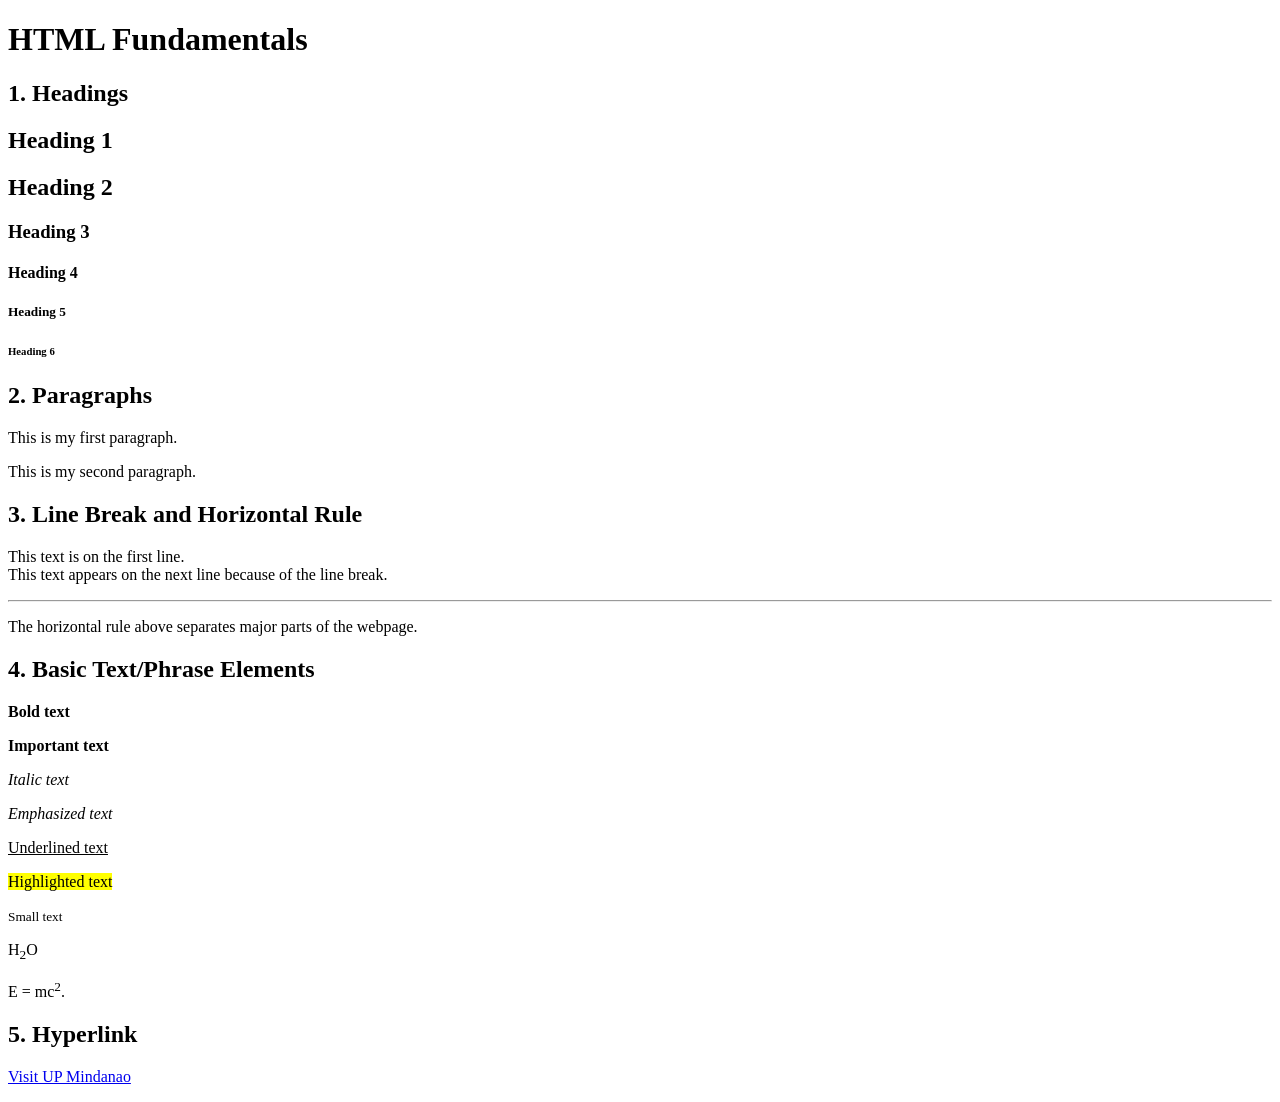
<file: index.html>
<!DOCTYPE html>
<html lang="en">
<head>
    <meta charset="UTF-8">
    <meta name="viewport" content="width=device-width, initial-scale=1.0">
    <title>HTML Exploration</title>
</head>
<body>
    <h1>HTML Fundamentals</h1>

    <section>
        <h2>1. Headings</h2>
        <h1>Heading 1</h1>
        <h2>Heading 2</h2>
        <h3>Heading 3</h3>
        <h4>Heading 4</h4>
        <h5>Heading 5</h5>
        <h6>Heading 6</h6>
    </section>

    <section>
        <h2>2. Paragraphs</h2>
        <p>This is my first paragraph.</p>
        <p>This is my second paragraph.</p>
    </section>

    <section>
        <h2>3. Line Break and Horizontal Rule</h2>
        <p>
            This text is on the first line.<br>
            This text appears on the next line because of the line break.
        </p>
        <hr>
        <p>The horizontal rule above separates major parts of the webpage.</p>
    </section>

    <section>
        <h2>4. Basic Text/Phrase Elements</h2>
        <p><b>Bold text</b></p>
        <p><strong>Important text</strong></p>
        <p><i>Italic text</i></p>
        <p><em>Emphasized text</em></p>
        <p><u>Underlined text</u></p>
        <p><mark>Highlighted text</mark></p>
        <p><small>Small text</small></p>
        <p>H<sub>2</sub>O</p>
        <p>E = mc<sup>2</sup>.</p>
    </section>

    <section>
        <h2>5. Hyperlink</h2>
        <p>
            <a href="https://www.upmin.edu.ph" target="_blank" rel="noopener noreferrer">
                Visit UP Mindanao
            </a>
        </p>
    </section>

</body>
</html>
</file>
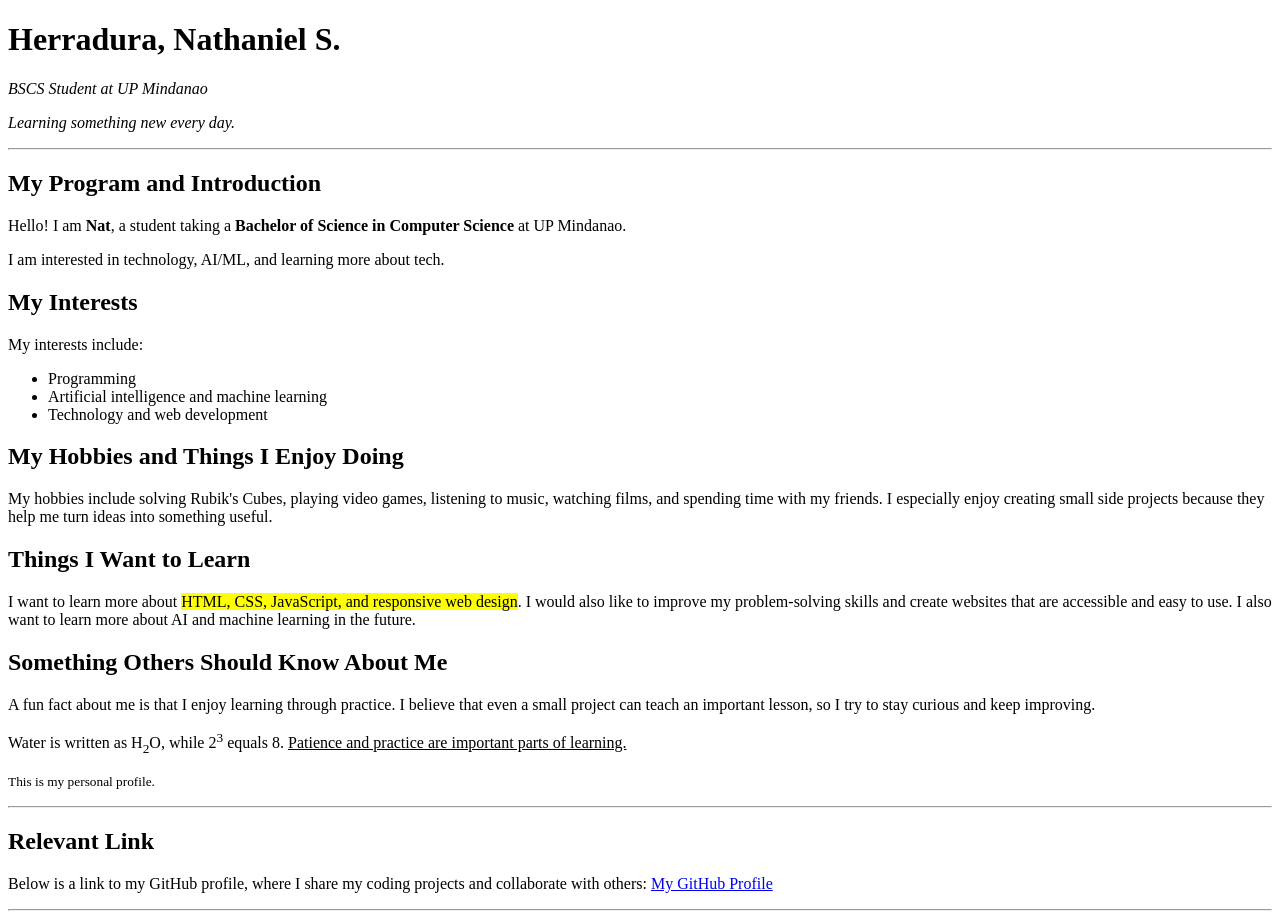
<file: profile.html>
<!DOCTYPE html>
<html lang="en">
<head>
    <meta charset="UTF-8">
    <meta name="viewport" content="width=device-width, initial-scale=1.0">
    <title>Herradura - Personal Profile</title>
</head>
<body>
    <!-- Webpage Content. -->
    <header>
        <h1>Herradura, Nathaniel S.</h1>
        <p><i>BSCS Student at UP Mindanao</i></p>
        <p><em>Learning something new every day.</em></p>
    </header>

    <hr>

    <main>
        <section>
            <h2>My Program and Introduction</h2>
            <p>
                Hello! I am <b>Nat</b>, a student taking a
                <strong>Bachelor of Science in Computer Science</strong> at 
                UP Mindanao.</p>
            <p>I am interested in technology, AI/ML, and learning more about tech.</p>
        </section>

        <section>
            <h2>My Interests</h2>
            <p>My interests include:</p>
            <ul>
                <li>Programming</li>
                <li>Artificial intelligence and machine learning</li>
                <li>Technology and web development</li>
            </ul>
        </section>

        <section>
            <h2>My Hobbies and Things I Enjoy Doing</h2>
            <p>
                My hobbies include solving Rubik's Cubes, playing video games,
                listening to music, watching films, and spending time with my
                friends. I especially enjoy creating small side projects
                because they help me turn ideas into something useful.
            </p>
        </section>

        <section>
            <h2>Things I Want to Learn</h2>
            <p>
                I want to learn more about <mark>HTML, CSS, JavaScript, and
                responsive web design</mark>. I would also like to improve my
                problem-solving skills and create websites that are accessible
                and easy to use. I also want to learn more about AI and
                machine learning in the future.
            </p>
        </section>

        <section>
            <h2>Something Others Should Know About Me</h2>
            <p>
                A fun fact about me is that I enjoy learning through practice.
                I believe that even a small project can teach an important
                lesson, so I try to stay curious and keep improving.
            </p>
            <p>
                Water is written as H<sub>2</sub>O, while 2<sup>3</sup> equals 8.
                <u>Patience and practice are important parts of learning.</u>
            </p>
            <p><small>This is my personal profile.</small></p>
        </section>

        <hr>

        <section>
            <h2>Relevant Link</h2>
            <p>
                Below is a link to my GitHub profile, where I share my coding projects and collaborate with others:
                <a href="https://www.github.com/ohnathani/"
                   target="_blank"
                   rel="noopener noreferrer">
                    My GitHub Profile
                </a>
            </p>
        </section>

        <hr>

    </main>
</body>
</html>
</file>
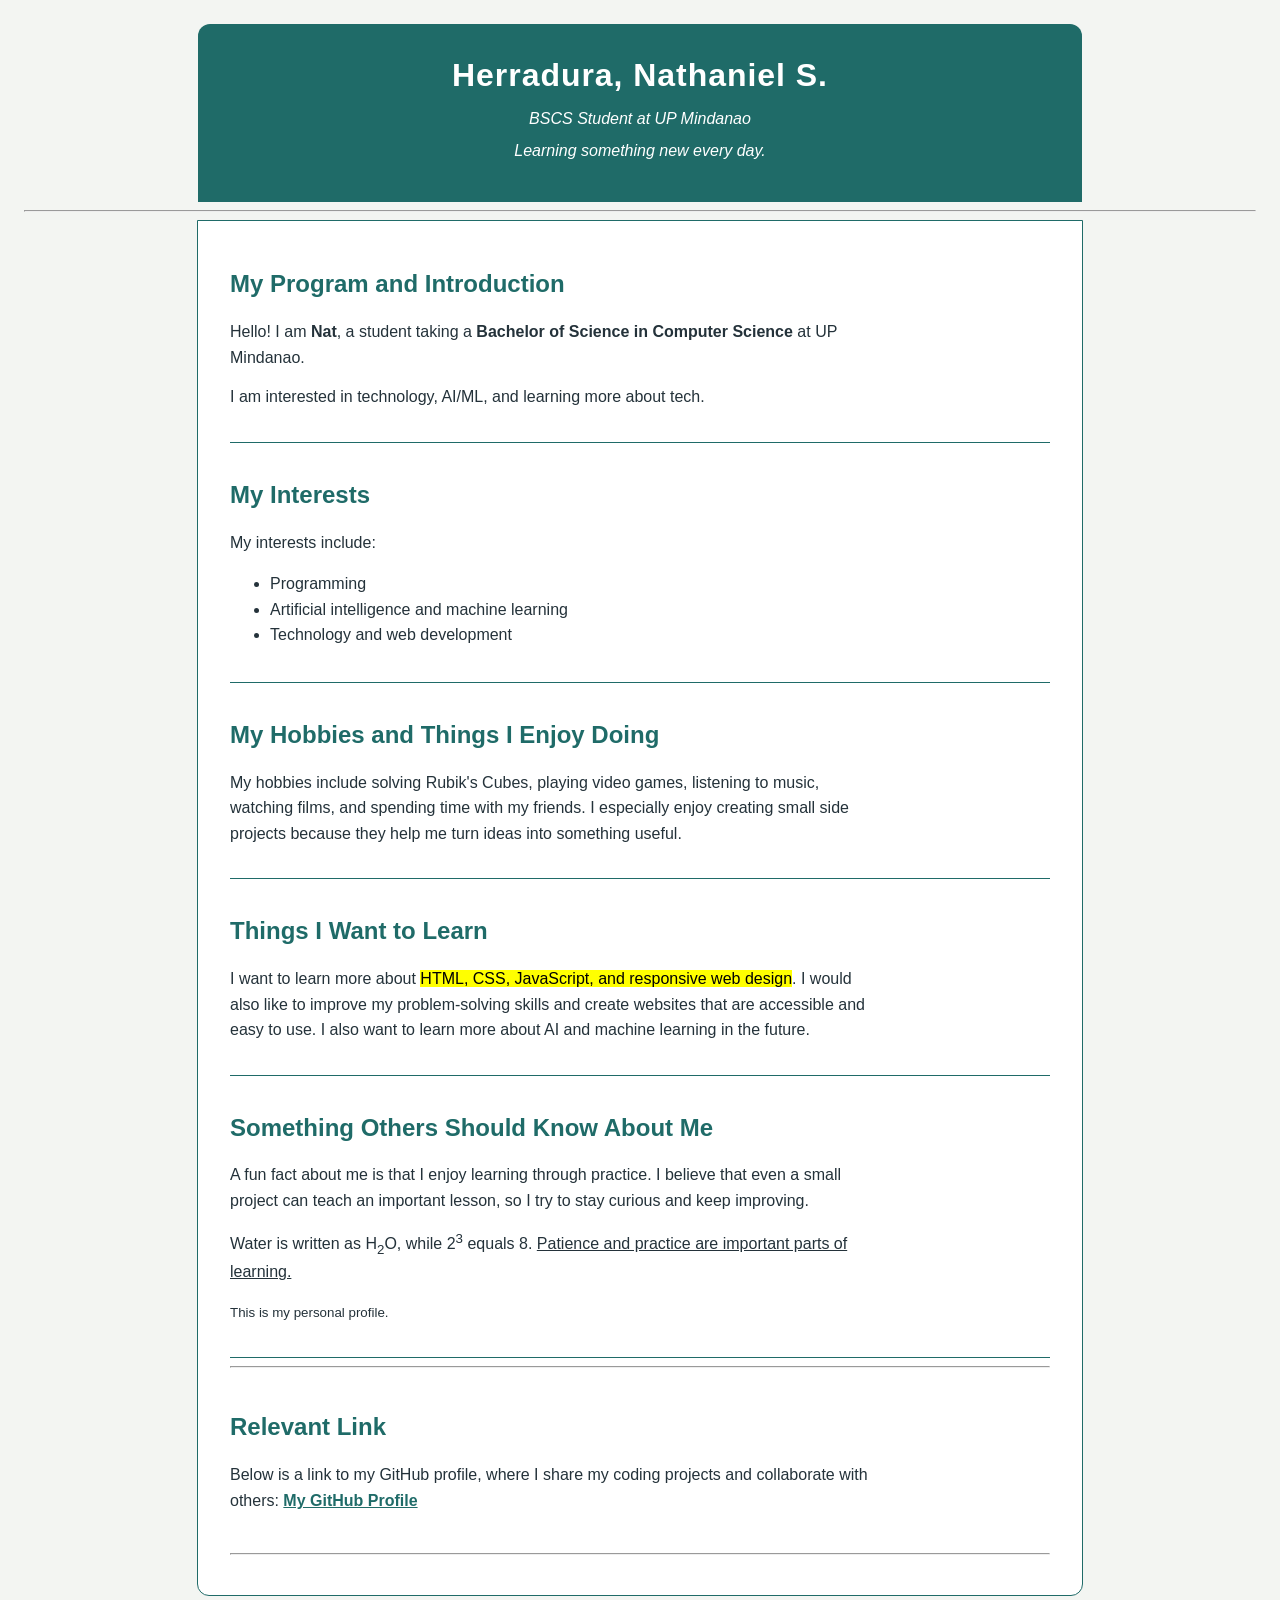
<file: Laboratory Exercise #6 - CSS Selectors/profile-styled.html>
<!DOCTYPE html>
<html lang="en">
<head>
    <meta charset="UTF-8">
    <meta name="viewport" content="width=device-width, initial-scale=1.0">
    <title>Herradura - Personal Profile</title>
    <!-- External CSS method: the main profile design is in style.css. -->
    <link rel="stylesheet" href="style.css">
    <style>
        /* Internal CSS method: add a subtle accent to the name heading. */
        header h1 {
            letter-spacing: 0.03em;
        }
    </style>
</head>
<body>
    <!-- Webpage Content. -->
    <!-- Inline CSS method: center the profile header. -->
    <header style="text-align: center;">
        <h1>Herradura, Nathaniel S.</h1>
        <p><i>BSCS Student at UP Mindanao</i></p>
        <p><em>Learning something new every day.</em></p>
    </header>

    <hr>

    <main id="profile" class="profile-content">
        <section>
            <h2>My Program and Introduction</h2>
            <p>
                Hello! I am <b>Nat</b>, a student taking a
                <strong>Bachelor of Science in Computer Science</strong> at 
                UP Mindanao.</p>
            <p>I am interested in technology, AI/ML, and learning more about tech.</p>
        </section>

        <section>
            <h2>My Interests</h2>
            <p>My interests include:</p>
            <ul>
                <li>Programming</li>
                <li>Artificial intelligence and machine learning</li>
                <li>Technology and web development</li>
            </ul>
        </section>

        <section>
            <h2>My Hobbies and Things I Enjoy Doing</h2>
            <p>
                My hobbies include solving Rubik's Cubes, playing video games,
                listening to music, watching films, and spending time with my
                friends. I especially enjoy creating small side projects
                because they help me turn ideas into something useful.
            </p>
        </section>

        <section>
            <h2>Things I Want to Learn</h2>
            <p>
                I want to learn more about <mark>HTML, CSS, JavaScript, and
                responsive web design</mark>. I would also like to improve my
                problem-solving skills and create websites that are accessible
                and easy to use. I also want to learn more about AI and
                machine learning in the future.
            </p>
        </section>

        <section>
            <h2>Something Others Should Know About Me</h2>
            <p>
                A fun fact about me is that I enjoy learning through practice.
                I believe that even a small project can teach an important
                lesson, so I try to stay curious and keep improving.
            </p>
            <p>
                Water is written as H<sub>2</sub>O, while 2<sup>3</sup> equals 8.
                <u>Patience and practice are important parts of learning.</u>
            </p>
            <p><small>This is my personal profile.</small></p>
        </section>

        <hr>

        <section>
            <h2>Relevant Link</h2>
            <p>
                Below is a link to my GitHub profile, where I share my coding projects and collaborate with others:
                <a href="https://www.github.com/ohnathani/"
                   target="_blank"
                   rel="noopener noreferrer">
                    My GitHub Profile
                </a>
            </p>
        </section>

        <hr>

    </main>
</body>
</html>
</file>
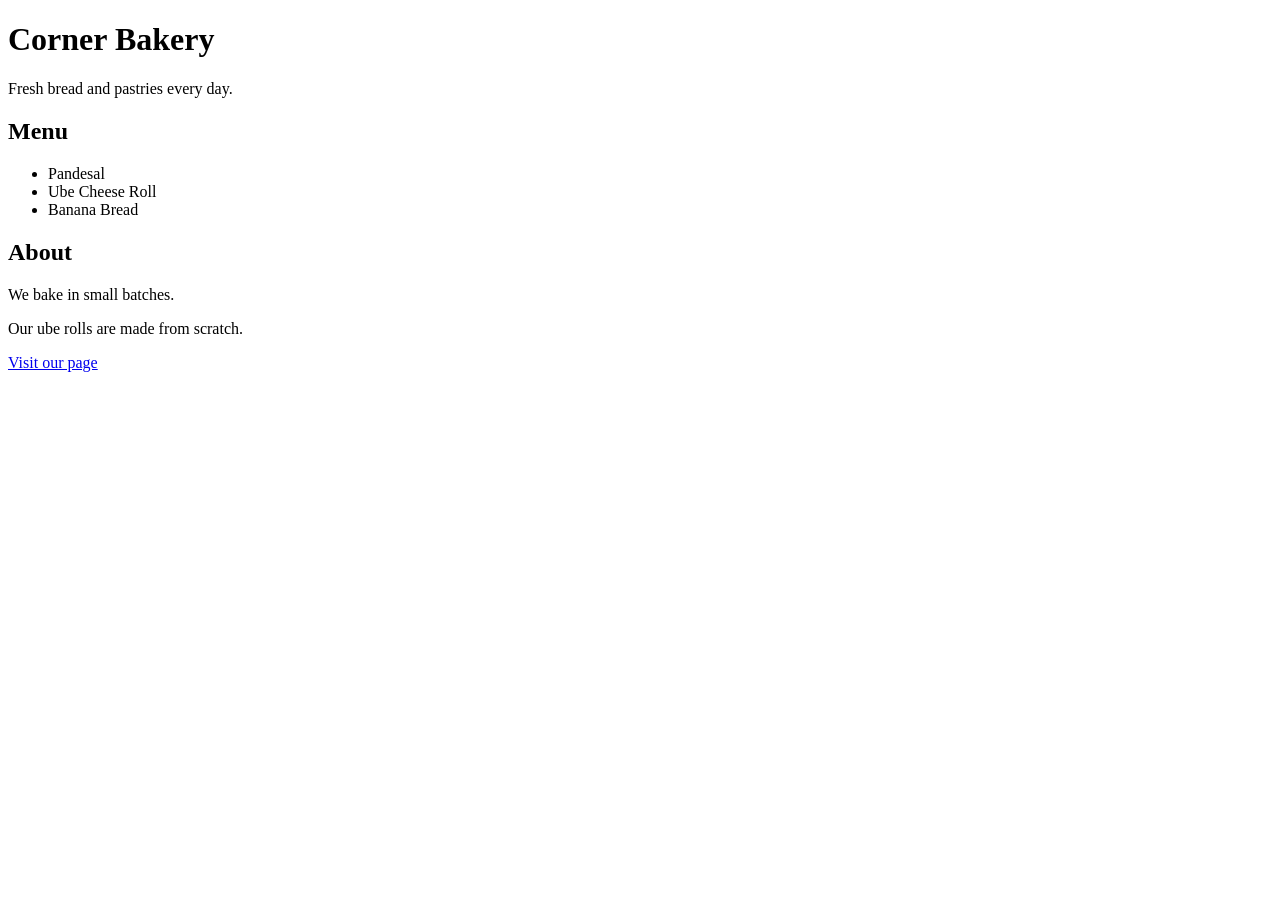
<file: Laboratory Exercise #6 - CSS Selectors/selectors.html>
<!DOCTYPE html>
<html lang="en">
<head>
    <meta charset="UTF-8">
    <title>CSS Selectors Practice</title>
    <style>
        /*
         * CSS Selectors Practice
         * no active css rules -- uncommented rules to screenshot each individual rule
         */

        /* 1. Element selector */
        /*
        p {
            font-size: 20px;
        }
        */

        /* 2a. Class selector: .item */
        /*
        .item {
            background-color: lightyellow;
        }
        */

        /* 2b. Class selector: .special */
        /*
        .special {
            font-weight: bold;
        }
        */

        /* 3a. ID selector: #title */
        /*
        #title {
            text-align: center;
        }
        */

        /* 3b. ID selector: #menu */
        /*
        #menu {
            border: 2px solid black;
        }
        */

        /* 4. Group selector */
        /*
        h1, h2 {
            color: navy;
        }
        */

        /* 5. Descendant selector */
        /*
        #about p {
            background-color: lavender;
        }
        */

        /* 6. Element and class combined selector */
        /*
        p.special {
            text-decoration: underline;
        }
        */

        /* 7a. Pseudo-class selector: link hover */
        /*
        a:hover {
            color: red;
        }
        */

        /* 7b. Pseudo-class selector: menu-item hover */
        /*
        .item:hover {
            background-color: orange;
        }
        */
    </style>
</head>
<body>
    <h1 id="title">Corner Bakery</h1>
    <p class="tagline">Fresh bread and pastries every day.</p>

    <div id="menu">
        <h2>Menu</h2>
        <ul>
            <li class="item">Pandesal</li>
            <li class="item special">Ube Cheese Roll</li>
            <li class="item">Banana Bread</li>
        </ul>
    </div>

    <div id="about">
        <h2>About</h2>
        <p>We bake in small batches.</p>
        <p id="note" class="special">
            Our ube rolls are made from scratch.
        </p>
        <a href="https://example.com">Visit our page</a>
    </div>
</body>
</html>
</file>
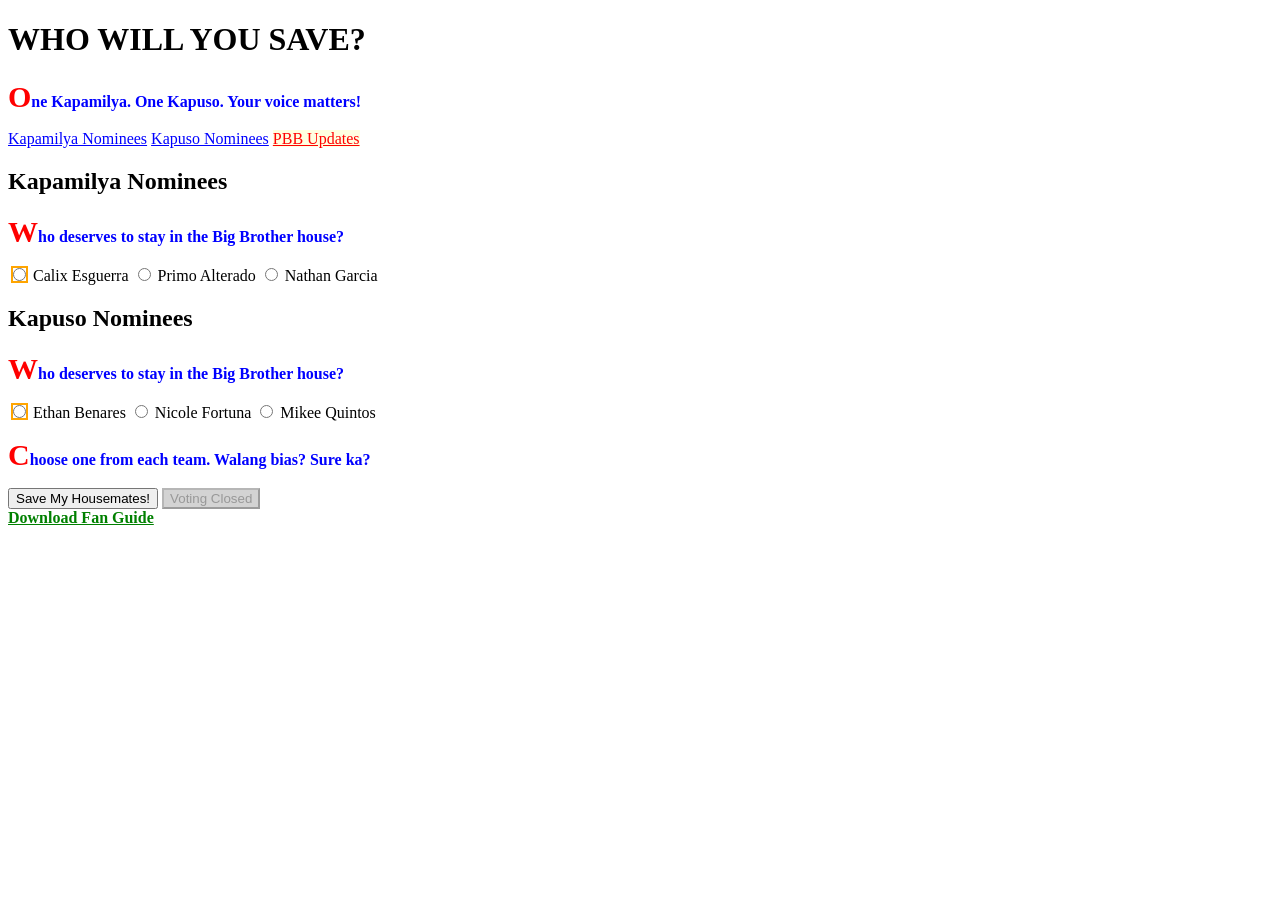
<file: Laboratory Exercise #7 - CSS Selectors pt.2/pbb.html>
<!DOCTYPE html>
<html>
<head>
    <title>PBB Collab 3.0</title>
    <style>
        a:link { color: blue; }
        a:visited { color: purple; }
        a:hover { color: red; }
        a:active { color: orange; }

        button:hover { background-color: lightblue; }
        button:focus { outline: 2px solid blue; }
        button:disabled { background-color: lightgray; }

        input:checked { accent-color: green; }
        input:required { outline: 2px solid orange; }
        input:valid { accent-color: green; }
        input:invalid { accent-color: red; }

        section:target {
            background-color: lightyellow;
            border: 2px solid orange;
        }

        p::first-line { color: blue; font-weight: bold; }
        p::first-letter { font-size: 30px; color: red; }
        ::selection { background-color: yellow; color: black; }

        a[download] { color: green; }
        input[type="radio"] { cursor: pointer; }
        a[href^="https"] { background-color: lightyellow; }
        a[href$=".pdf"] { font-weight: bold; }
        a[href*="gmanetwork"] { color: red; }
    </style>
</head>
<body>
    <h1>WHO WILL YOU SAVE?</h1>
    <p>One Kapamilya. One Kapuso. Your voice matters!</p>
    <nav>
        <a href="#kapamilya">Kapamilya Nominees</a>
        <a href="#kapuso">Kapuso Nominees</a>
        <a href="https://www.gmanetwork.com">PBB Updates</a>
    </nav>
    <form>
        <section id="kapamilya">
            <h2>Kapamilya Nominees</h2>
            <p>Who deserves to stay in the Big Brother house?</p>
            <input type="radio" name="kapamilya" required>
            Calix Esguerra
            <input type="radio" name="kapamilya">
            Primo Alterado
            <input type="radio" name="kapamilya">
            Nathan Garcia
        </section>
        <section id="kapuso">
            <h2>Kapuso Nominees</h2>
            <p>Who deserves to stay in the Big Brother house?</p>
            <input type="radio" name="kapuso" required>
            Ethan Benares
            <input type="radio" name="kapuso">
            Nicole Fortuna
            <input type="radio" name="kapuso">
            Mikee Quintos
        </section>
        <p>Choose one from each team. Walang bias? Sure ka?</p>
        <button type="submit">Save My Housemates!</button>
        <button type="button" disabled>Voting Closed</button>
    </form>
    <a href="pbb-guide.pdf" download>Download Fan Guide</a>
</body>
</html>
</file>
<file: Laboratory Exercise #6 - CSS Selectors/style.css>
/* External CSS method: the primary, responsive profile design. */
body {
    background-color: #f3f5f2;
    color: #24323a;
    font-family: Arial, sans-serif;
    line-height: 1.6;
    margin: 0;
    padding: 24px;
}

header {
    background-color: #1f6b68;
    color: #ffffff;
    max-width: 820px;
    margin: 0 auto;
    padding: 32px;
    border-radius: 12px 12px 0 0;
}

header p {
    margin: 6px 0;
}

#profile {
    background-color: #ffffff;
    max-width: 820px;
    margin: 0 auto;
    padding: 12px 32px 32px;
    border: 1px solid #1f6b68;
    border-radius: 0 0 12px 12px;
}

.profile-content section {
    padding: 18px 0;
    border-bottom: 1px solid #1f6b68;
}

.profile-content section:last-of-type {
    border-bottom: 0;
}

h1, h2 {
    color: #1f6b68;
    line-height: 1.2;
}

header h1 {
    color: #ffffff;
    margin: 0 0 12px;
}

p {
    margin: 0 0 14px;
}

#profile section p {
    max-width: 72ch;
}

a {
    color: #1f6b68;
    font-weight: bold;
}

a:hover {
    color: #24323a;
    text-decoration: underline;
}

@media (max-width: 600px) {
    body {
        padding: 12px;
    }

    header {
        padding: 24px 20px;
    }

    #profile {
        padding: 8px 20px 24px;
    }
}
</file>
